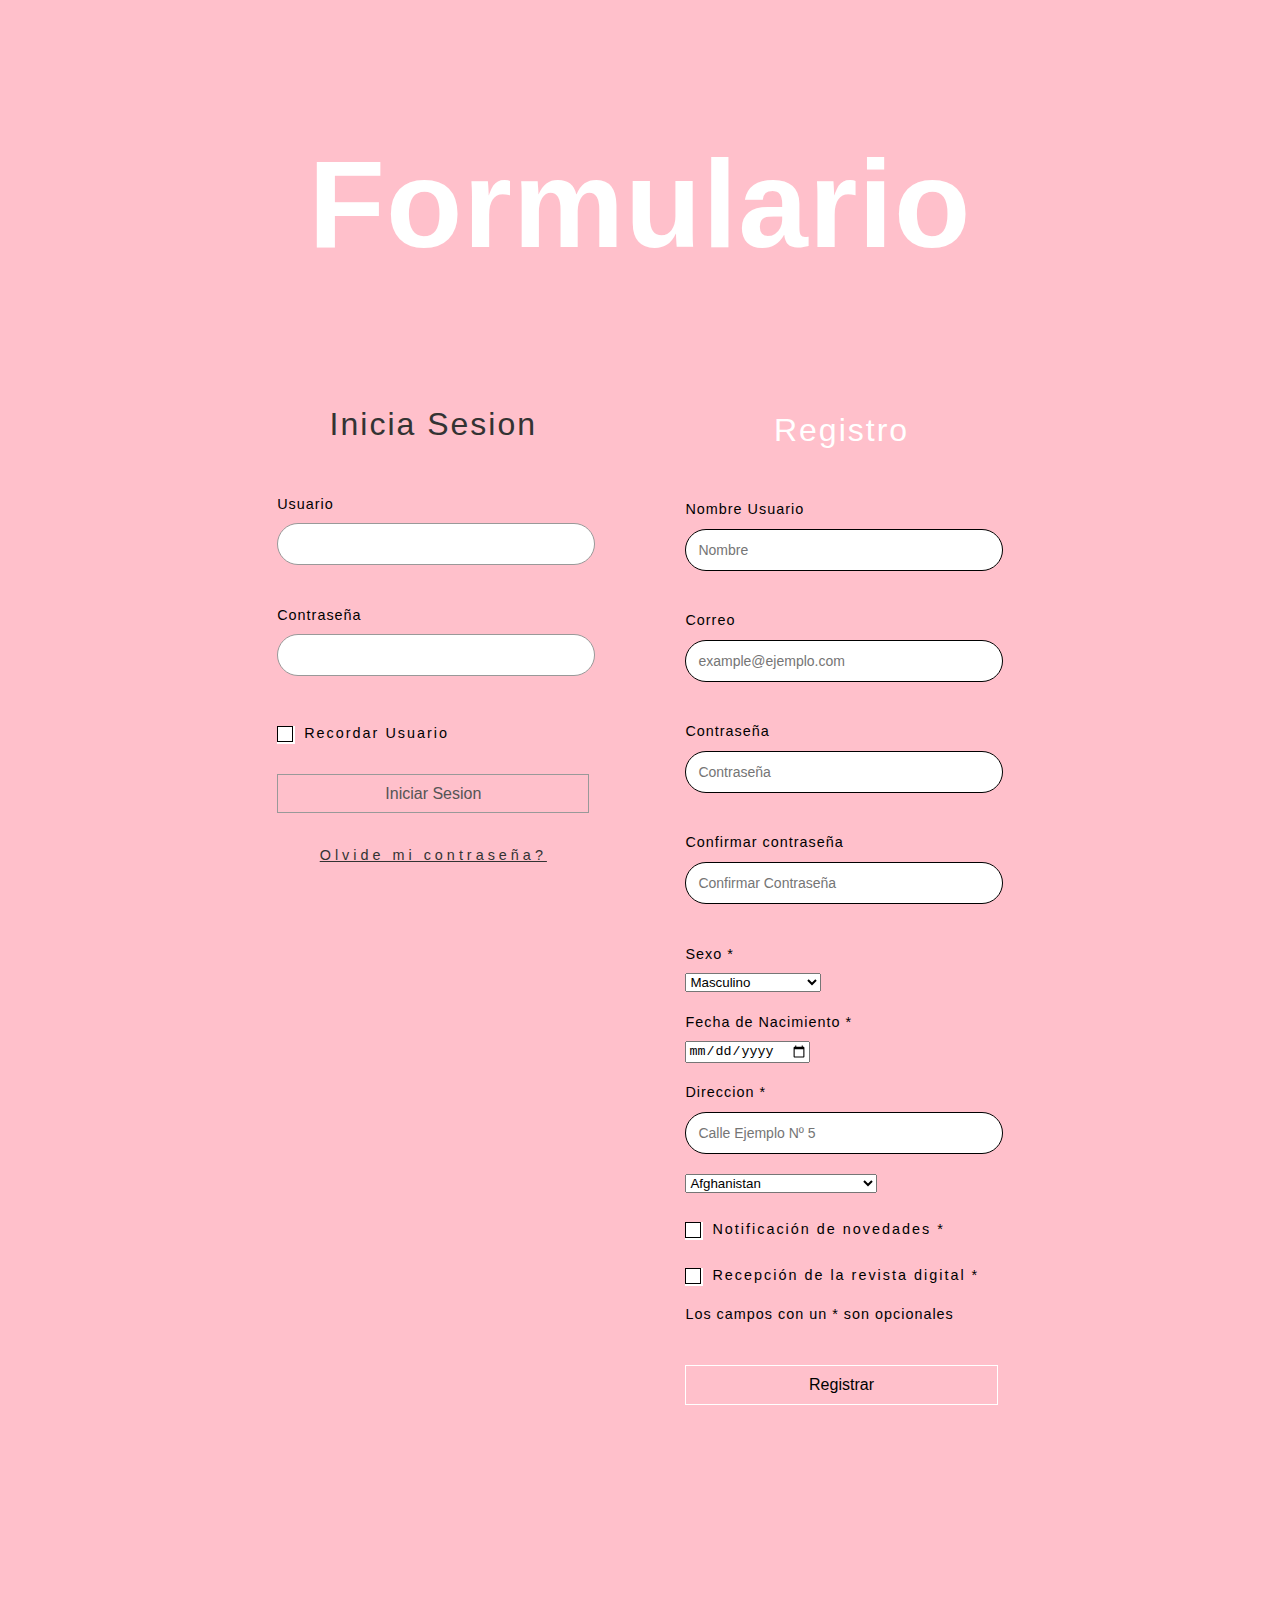
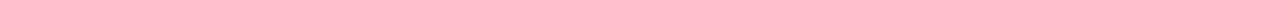
<file: indexF.html>
<!DOCTYPE html>
<html>
<head>
	<title>Registro</title>
	<meta charset="UTF-8">

	<script type="application/x-javascript"> addEventListener("load", function() { setTimeout(hideURLbar, 0); }, false); function hideURLbar(){ window.scrollTo(0,1); } </script>

	<link href="CSS/style.css" rel="stylesheet" type="text/css" media="all" />

	<script type="text/javascript">
		var state = new Array("Afghanistan", "Albania", "Algeria", "Andorra", "Angola", "Antarctica", "Antigua and Barbuda",
			"Argentina", "Armenia", "Australia", "Austria", "Azerbaijan", "Bahamas", "Bahrain", "Bangladesh", "Barbados",
			"Belarus", "Belgium", "Belize", "Benin", "Bermuda", "Bhutan", "Bolivia", "Bosnia and Herzegovina", "Botswana",
			"Brazil", "Brunei", "Bulgaria", "Burkina Faso", "Burma", "Burundi", "Cambodia", "Cameroon", "Canada", "Cape Verde",
			"Central African Republic", "Chad", "Chile", "China", "Colombia", "Comoros", "Congo, Democratic Republic",
			"Congo, Republic of the", "Costa Rica", "Cote d'Ivoire", "Croatia", "Cuba", "Cyprus", "Czech Republic", "Denmark",
			"Djibouti", "Dominica", "Dominican Republic", "East Timor", "Ecuador", "Egypt", "El Salvador", "Equatorial Guinea",
			"Eritrea", "Estonia", "Ethiopia", "Fiji", "Finland", "France", "Gabon", "Gambia", "Georgia", "Germany", "Ghana",
			"Greece", "Greenland", "Grenada", "Guatemala", "Guinea", "Guinea-Bissau", "Guyana", "Haiti", "Honduras", "Hong Kong",
			"Hungary", "Iceland", "India", "Indonesia", "Iran", "Iraq", "Ireland", "Israel", "Italy", "Jamaica", "Japan",
			"Jordan", "Kazakhstan", "Kenya", "Kiribati", "Korea, North", "Korea, South", "Kuwait", "Kyrgyzstan", "Laos", "Latvia",
			"Lebanon", "Lesotho", "Liberia", "Libya", "Liechtenstein", "Lithuania", "Luxembourg", "Macedonia", "Madagascar",
			"Malawi", "Malaysia", "Maldives", "Mali", "Malta", "Marshall Islands", "Mauritania", "Mauritius", "Mexico", "Micronesia",
			"Moldova", "Mongolia", "Morocco", "Monaco", "Mozambique", "Namibia", "Nauru", "Nepal", "Netherlands", "New Zealand",
			"Nicaragua", "Niger", "Nigeria", "Norway", "Oman", "Pakistan", "Panama", "Papua New Guinea", "Paraguay", "Peru",
			"Philippines", "Poland", "Portugal", "Qatar", "Romania", "Russia", "Rwanda", "Samoa", "San Marino", " Sao Tome",
			"Saudi Arabia", "Senegal", "Serbia and Montenegro", "Seychelles", "Sierra Leone", "Singapore", "Slovakia", "Slovenia",
			"Solomon Islands", "Somalia", "South Africa", "Spain", "Sri Lanka", "Sudan", "Suriname", "Swaziland", "Sweden",
			"Switzerland", "Syria", "Taiwan", "Tajikistan", "Tanzania", "Thailand", "Togo", "Tonga", "Trinidad and Tobago",
			"Tunisia", "Turkey", "Turkmenistan", "Uganda", "Ukraine", "United Arab Emirates", "United Kingdom", "United States",
			"Uruguay", "Uzbekistan", "Vanuatu", "Venezuela", "Vietnam", "Yemen", "Zambia", "Zimbabwe");
		</script>

		<script type="text/javascript">
			function logoutSesion(){
    document.cookie = "sesion=; expires=Thu,01 Jan 1970 00:00:00 UTC; path=/;";
}
		</script>

		<script src="jquery-3.2.1.js"></script>
		<script src="jquery-ui.min.js"></script>

	</head>
	<body>
		<div class="main">
			<h1 class="texto">Formulario</h1>
			<div class="mainC">
				<div class="login-form login-form-left"> 
					<div class="agile-row">
						<h2>Inicia Sesion</h2> 
						<div class="login-agileits-top"> 	
							<form action="./registro.html" method="post" class='loggin'> 
								<p>Usuario </p>
								<input type="text" class="name nombre" name="nombre" />
								<div class="miDiv">
								</div>
								<p>Contraseña</p>
								<input type="password" class="password" name="password"/>
								<div class="miDiv">
								</div>  
								<label class="anim">
									<input type="checkbox" class="checkbox">
									<span> Recordar Usuario</span> 
								</label>   
								<input type="submit" value="Iniciar Sesion"> 
							</form> 	
							
						</div> 
						<div class="login-agileits-bottom"> 
							<h6><a href="#">Olvide mi contraseña?</a></h6>
						</div> 
					</div>  
				</div> 
				<!-- FORMU REGISTRO -->
				<div class="login-form agileits-right"> 
					<div class="agile-row">
						<h3>Registro</h3> 
						<div class="login-agileits-top"> 	
							<form action="./indexF.html" method="post" class="registro"> 
								<!-- Usuario-->
								<p>Nombre Usuario </p>
								<input type="text" class="name"  name="nombre" required="required"
								title="Letras y números. Tamaño mínimo: 5. Tamaño máximo: 20" placeholder="Nombre" />
								<div class="miDiv">
								</div>
								<p>Correo</p>
								<input type="email" class="email" name="correo" required="required" placeholder="example@ejemplo.com"/>
								<div class="miDiv">
								</div>
								<p>Contraseña</p>
								<input type="password" class="password" name="password" required="required" placeholder="Contraseña" title="Debe tener al menos ocho caracteres y contener al menos una letra minúscula, una mayúscula, un número y un símbolo"/>  
								<div class="miDiv">
								</div>
								<p>Confirmar contraseña</p>
								<input type="password" class="password1" name="password" required="required" placeholder="Confirmar Contraseña"/>  
								<div class="miDiv">
								</div>  

								<!-- Sexo-->
								<p>Sexo * </p>	
								<select name="Sexo">
									<option  disabled="disabled">Seleccione el Sexo</option>
									<option value="Masculino">Masculino</option>
									<option value="Femenino">Femenino</option>
									<option value="Otros">Otros</option>
								</select>

								<!-- Fecha Nacimiento-->

								<p>Fecha de Nacimiento * </p>
								<input type="date" name="fecha"/>  

								<p> Direccion * </p>
								<input type="text" name="direccion" class="direccion" placeholder="Calle Ejemplo Nº 5 " />


								<!--<p> Pais </p>
								<input type="text" name="pais" class="pais">-->

								<!-- pais -->
								<span class="abouttabletext" >
									<select name="select" class="pais">
										<script type="text/javascript">
											for(var hi=0; hi<state.length; hi++)
												document.write("<option value="+state[hi]+">"+state[hi]+"</option>");
										</script>
									</select>
								</span>

								<div class="tarjetaCredito">
									<p> Numero Tarjeta de Credito * </p>
									<input type="number" name="numerotarjeta" class="tarjeta"/>
								</div>


								<!--  Notificaciones Checkbox-->
								<label class="anim">
									<input type="checkbox" class="checkbox">
									<span> Notificación de novedades * </span> 
								</label> 
								<br>
								<label class="anim">
									<input type="checkbox" class="checkbox">
									<span> Recepción de la revista digital *  </span> 
								</label> 
								<p> Los campos con un * son opcionales</p>

								<!-- Enviar -->
								<input type="submit" value="Registrar">
							</form> 	
						</div>  
					</div>  
				</div> 
				<div class="clear"> </div>	 
			</div>	
		</div>	

		<script src="hola.js"></script>
	</body>
	</html>
</file>
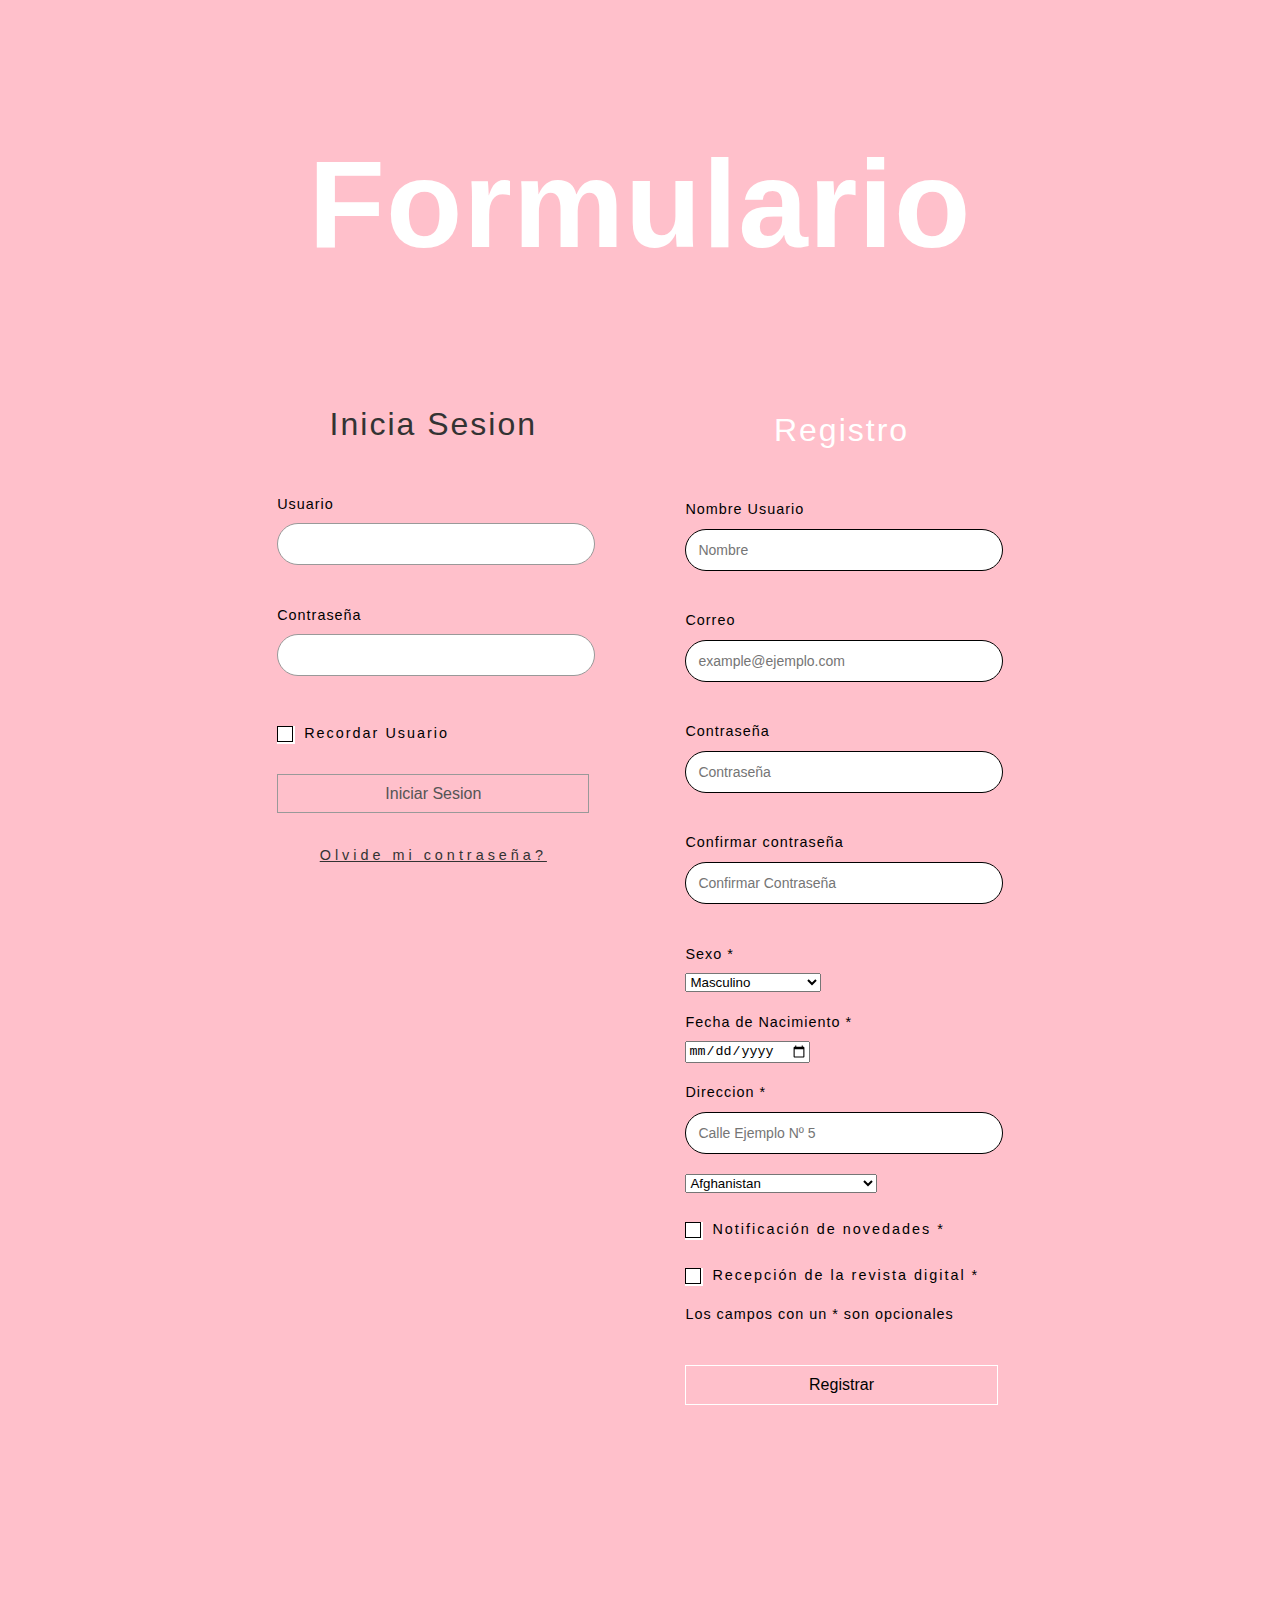
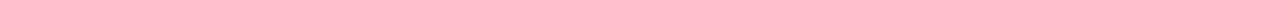
<file: registro.html>
<!DOCTYPE html>
<html>
<head>
	<title></title>
	<script type="text/javascript">
	function getCookie(cname) {
    var name = cname + "=";
    var decodedCookie = decodeURIComponent(document.cookie);
    var ca = decodedCookie.split(';');
    for(var i = 0; i <ca.length; i++) {
        var c = ca[i];
        while (c.charAt(0) == ' ') {
            c = c.substring(1);
        }
        if (c.indexOf(name) == 0) {
            return c.substring(name.length, c.length);
        }
    }
    return null;
}

function despuesR(){
	if(getCookie('sesion')==null){
		location.href='indexF.html';
	} else {
		var usuario = getCookie('sesion');
		document.getElementsByTagName('p')[0].innerHTML=usuario;
	}
}	

 function logoutSesion(){
     document.cookie = "sesion=; expires=Thu,01 Jan 1970 00:00:00 UTC; path=/;";
 }



</script>

<style type="text/css">
    .nombre{
        font-size: 30px;
    }
</style>

</head>
<body onload="despuesR()">
    <h1>Te has registrado correctamente con el usuario:</h1>
	<p class="nombre"></p>
     <form action="./indexF.html" method="post" class='cerrarS'> 
       <input type="submit" value="cerrar sesion" onclick="logoutSesion()">
    </form> 
</body>
</html>
</file>
<file: CSS/style.css>
body { 
	-webkit-background-size: cover;
	-moz-background-size: cover;
    background-size: cover;
    font-family: 'Raleway', sans-serif;
    background-attachment:fixed;
    -webkit-box-sizing: border-box;
    -moz-box-sizing: border-box;
    box-sizing: border-box;
    background-color: pink;
}

h1 {
    font-size: 125px;
    text-align: center;
    color: white;
    font-family: arial;
    font-weight: bold;
    margin-bottom: 64px;
    letter-spacing: 1px;
    transition: .5s;
}

h1:hover{
   text-shadow: 0 1px 0 #ccc,
   0 1px 15px rgba(0,0,0,.2),
   0 2px 0 #ccc,
   0 3px 0 #ccc,
   0 4px 0 #ccc,
   0 5px 0 #ccc,
   0 6px 0 #ccc,
   0 7px 0 #ccc,
   0 8px 0 #ccc,
   0 9px 0 #ccc,
   0 10px 0 #ccc,
   0 11px 0 #ccc,
   0 12px 0 #ccc,
   0 19px 29px rgba(0,0,0,.5);
}

.login-agileits-top{
    margin-top: 60px;
}

.login-form h2, .login-form h3 {
    font-size: 2.2em;
    color: #fff;
    text-align: center;
    margin-bottom: 1.5em;
    line-height: 0.7em; 
    font-weight: 300;
    letter-spacing: 2px;
}

/*-- Cuerpo --*/
.main {
    padding: 2.5em 0 0;
    text-align: center;
}

.mainC {
    width: 51%;
    margin: 0 auto;
}

.login-form {
    width: 38%;
    float: left;
    padding: 3em 3em;
    text-align: left;
    margin-bottom: 30px;
}

/*Parte izquierda*/
.login-form.login-form-left {
}

/*Parte derecha*/
.login-form.agileits-right {
    height: 1150px;

}

/*Radius para los inputs*/
input[type="text"],input[type="password"],input[type="email"]{
    width:93.5%;
    padding: 12px;
    border:1px solid black;
    outline:none;
    font-size:14px;
    margin-bottom:20px;
    -webkit-border-radius: 25px;
    -moz-border-radius: 25px;
    -o-border-radius: 25px;
    -ms-border-radius: 25px;
}

.login-form p {
    font-size: 0.9em;
    color: black;
    margin: 1.5em 0 .8em; 
    letter-spacing:1px;
}

.login-form.login-form-left h2{ 
    color: #333; 
}

.login-form.login-form-left input {
    border-color: #999 !important;
    color: #555 !important;
}

.login-form.login-form-left p {
    color: #000;
    font-weight: 500;
}

/*Respuestas JS*/
.miDiv{
    color:red;
}

.tarjetaCredito{
    transition: all 200ms;
    opacity: 0;
    display: none;
}

/* checkbox */
.anim {
    font-size: 0.9em;
    color: #000;
    cursor: pointer;
    position: relative;
    margin: 2em 0 0;
    font-weight: 500;
    display: inline-block;
    letter-spacing: 2px;
}
input.checkbox {
    background: #fff;
    cursor: pointer;
    vertical-align: top;
    margin: 1px 8px 0 0; 
}

input.checkbox:before {
    content: "";
    position: absolute;
    width: 18px;
    height: 18px;
    background: inherit;
}

input.checkbox:after {
    content: "";
    position: absolute;
    top: 1px;
    left: 0;
    z-index: 1;
    width: 14px;
    height: 14px;
    background: #fff;
    border: 1px solid #000;
    -webkit-transition: .4s all;
    -moz-transition: .4s all;
    -o-transition: .4s all;
    -ms-transition: .4s all;
    transition: .4s all;
}

input.checkbox:checked:after {
	-webkit-transform: rotate(-45deg);
	-moz-transform: rotate(-45deg);
	-o-transform: rotate(-45deg);
	-ms-transform: rotate(-45deg);
    transform: rotate(-45deg);
    border-color: #000;
    border-top-color: transparent;
    border-right-color: transparent;
    background: transparent;
    top: 4px;
    left: 3px;
    width: 9px;
    height: 3px;
} 

@keyframes rippling {
	50% {
		border-left-color: #000;
	}
	100% {
		border-bottom-color: #16aaea;
		border-left-color: #16aaea;
	}
}  

/*-- //checkbox --*/
.login-form input[type="submit"] {
    font-size: 1em;
    color: black;
    background: transparent;
    border: 1px solid #fff;
    outline: none;
    cursor: pointer;
    padding: .6em 1em;
    -webkit-appearance: none;
    width: 100%; 
    margin-top: 2em;
    transition: 0.5s all;
    -webkit-transition: 0.5s all;
    -moz-transition: 0.5s all;
    -o-transition: 0.5s all;
    -ms-transition: 0.5s all;
}

/*Colores de Hover Submit*/
.login-form input[type="submit"]:hover {
    background: #6EF5CE;
    letter-spacing: 3px;
    color: black !important;
    border-color: #ff9800 !important;
} 

.login-agileits-bottom {
    margin-top:1.7em;
    text-align: center; 
}

.login-agileits-bottom h6 {
    font-size: 0.9em;
    font-weight: 500;
    letter-spacing: 4px;
}

.login-agileits-bottom h6 a {
    color: #333;
    transition: 0.5s all ;
    -webkit-transition: 0.5s all;
    -moz-transition: 0.5s all;
    -o-transition: 0.5s all;
    -ms-transition: 0.5s all;
}
.login-agileits-bottom h6 a:hover{
    color: #FF9800; 
}

/*-- responsive-design --*/
@media(max-width:1440px){
    .mainC {
        width: 57%; 
    } 

    @media(max-width:1366px){
        .mainC {
            width: 62%; 
        }

        @media(max-width:1280px){
            .mainC {
                width: 65%; 
            }
        }
            @media(max-width:1080px){
                .mainC {
                    width: 76%;
                }
            }
                .login-form h2, .login-form h3 {
                    font-size: 2em; 
                }

                @media(max-width:1024px){ 
                    .mainC {
                        width: 80%;
                    }
                }

                @media(max-width:991px){

                    .login-form {
                        padding: 2.5em;
                    }
                    .mainC {
                        width: 70%;
                    }  
                    .login-form h2, .login-form h3 {
                        font-size: 1.8em; 
                    }
                    .copyright {
                        margin: 3em 0 2em; 
                    }
                    .login-form input[type="text"], .login-form input[type="email"], .login-form input[type="password"] { 
                        width: 87%; 
                    }
                }

                @media(max-width:800px){
                    .mainC {
                        width: 87%;
                    }
                    h1 {
                        font-size: 2.2em;
                    }
                    .login-form input[type="text"],.login-form input[type="email"],.login-form input[type="password"] {
                        width: 86%;
                    }
                    .login-form p { 
                        letter-spacing: 4px;
                    }
                    .login-agileits-bottom h6 { 
                        letter-spacing: 4px;
                    }
                    .login-form h2, .login-form h3 {
                        font-size: 1.6em;
                    }
                    .copyright {
                        margin: 2em 0 2em;
                    }
                }
                @media(max-width:736px){
                    .login-form {
                        padding: 2.5em 2em;
                    }
                    .login-form p {
                        letter-spacing: 2px;
                    }
                    .login-form p { 
                        font-size: .8em;
                    }
                    .login-agileits-bottom h6 {
                        font-size: 0.8em; 
                    }
                    .anim {
                        font-size: 0.8em; 
                    }
                }
                @media(max-width:667px){
                    .mainC {
                        width: 92%;
                    }  
                    .login-form input[type="text"],.login-form input[type="email"],.login-form input[type="password"] {
                        width: 92%;
                        padding: .5em;
                    }
                    .main {
                        padding: 1.5em 0 0; 
                    }
                    .login-agileits-bottom {
                        margin-top: 1.4em; 
                    }
                }
                @media(max-width:600px){
                    .mainC {
                        width: inherit;
                    }
                    .login-form, .login-form.agileits-right {
                        width: 50%;
                        float: none;
                        margin: 0 auto;
                    }
                    .login-form.agileits-right { 
                        margin: 1.5em auto 0;
                    } 
                    .login-form input[type="submit"] {
                        margin-top: 2em;
                    }
                    .login-form input[type="text"],.login-form input[type="email"],.login-form input[type="password"] {
                        width: 93%; 
                    }
                } 
                @media(max-width:480px){
                    h1 {
                        font-size: 1.9em;
                    }
                    .login-form p { 
                        margin:1.2em 0 .5em; 
                    }
                    .login-form h2, .login-form h3 {
                        font-size: 1.4em;
                    }
                    .login-agileits-bottom h6 {
                        letter-spacing: 2px;
                    }
                }
                @media(max-width:414px){ 
                    h1 {
                        font-size: 1.8em;
                    }
                    .login-form, .login-form.agileits-right {
                        width: 60%; 
                    }
                    .copyright p { 
                        padding: 0 1em;
                        font-size: 0.9em;
                    }   
                    .anim { 
                        margin: 1.5em 0 0; 
                    }
                    .login-form input[type="submit"] {
                        font-size: 0.9em;
                    }
                }
                @media(max-width:384px){
                    .main {
                        padding: 1.5em 0 0; 
                    }
                    .login-form h2, .login-form h3 { 
                        margin-bottom: 1em; 
                    }
                } 
                @media(max-width:320px){ 
                    .login-form, .login-form.agileits-right {
                        width: 72%;
                        padding: 1.5em;
                    }
                    .login-form h2, .login-form h3 {
                        font-size: 1.4em;
                    }   
                    .copyright {
                        margin: 1.5em 0 1em; 
                    } 
                    h1 {
                        font-size: 1.6em;
                        margin-bottom: 0.8em;
                    }
                    .login-form input[type="text"],.login-form input[type="email"],.login-form input[type="password"] {
                        width: 92%;
                    }
                }
</file>
